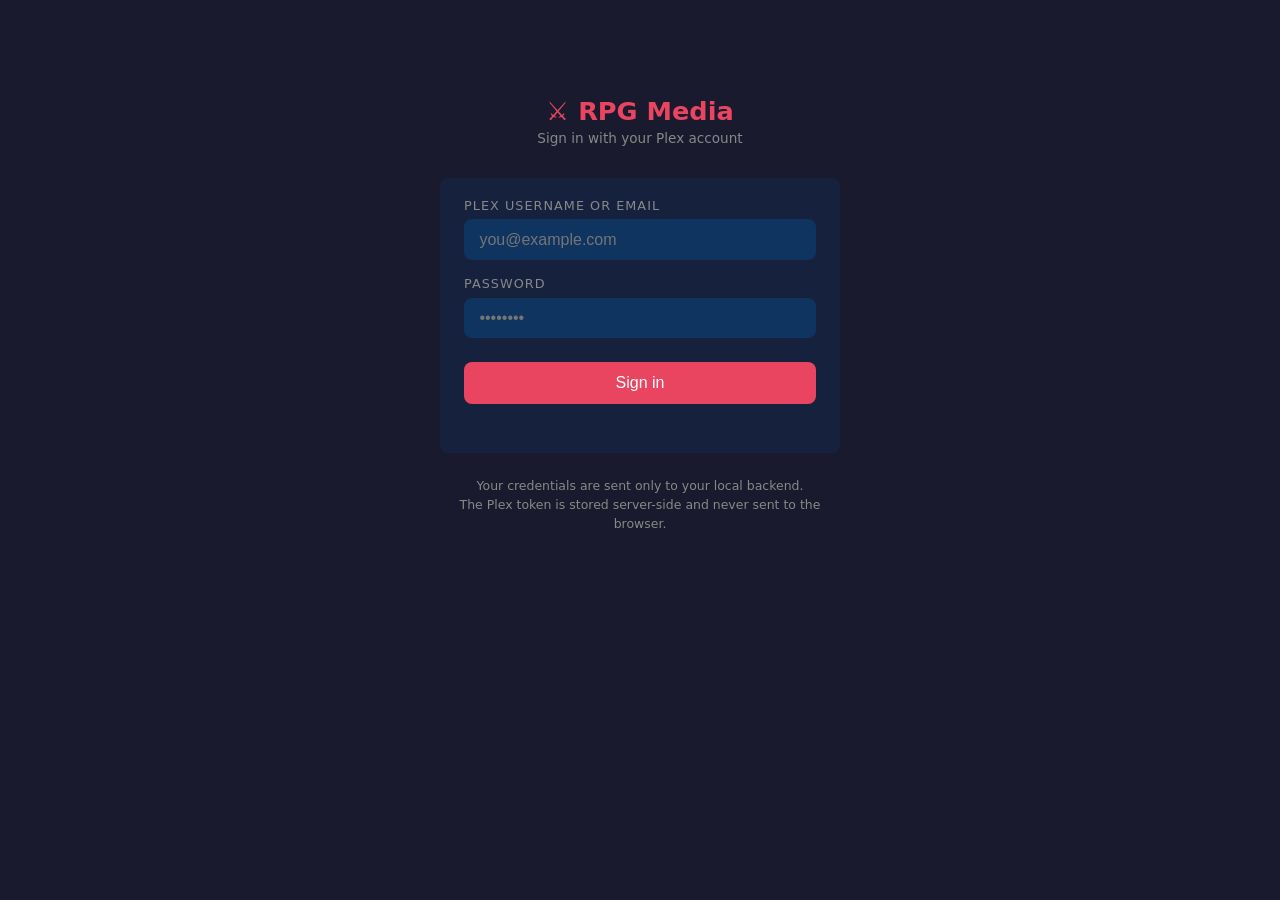
<file: frontend/login.html>
<!DOCTYPE html>
<html lang="en">
<head>
  <meta charset="UTF-8" />
  <meta name="viewport" content="width=device-width, initial-scale=1.0" />
  <title>RPG Media — Sign In</title>
  <link rel="stylesheet" href="style.css" />
  <style>
    .login-wrap {
      width: 100%;
      max-width: 400px;
      margin: 4rem auto 0;
    }
    .login-wrap h1 {
      text-align: center;
      color: var(--accent);
      margin-bottom: 0.25rem;
      font-size: 1.6rem;
    }
    .login-wrap p.sub {
      text-align: center;
      color: var(--muted);
      font-size: 0.85rem;
      margin-bottom: 2rem;
    }
    .field {
      display: flex;
      flex-direction: column;
      gap: 0.4rem;
      margin-bottom: 1rem;
    }
    .field label {
      font-size: 0.8rem;
      color: var(--muted);
      text-transform: uppercase;
      letter-spacing: 0.08em;
    }
    .field input {
      background: #0f3460;
      border: 1px solid transparent;
      border-radius: var(--radius);
      padding: 0.65rem 0.9rem;
      color: var(--text);
      font-size: 1rem;
      width: 100%;
      transition: border-color 0.15s;
    }
    .field input:focus {
      outline: none;
      border-color: var(--accent);
    }
    #btn-login {
      width: 100%;
      padding: 0.75rem;
      font-size: 1rem;
      margin-top: 0.5rem;
    }
    #error-msg {
      color: var(--accent);
      font-size: 0.88rem;
      text-align: center;
      min-height: 1.2em;
      margin-top: 0.75rem;
    }
    .plex-note {
      margin-top: 1.5rem;
      text-align: center;
      font-size: 0.78rem;
      color: var(--muted);
      line-height: 1.5;
    }
  </style>
</head>
<body>
  <div class="login-wrap">
    <h1>⚔ RPG Media</h1>
    <p class="sub">Sign in with your Plex account</p>

    <div class="card">
      <form id="login-form" autocomplete="on">
        <div class="field">
          <label for="username">Plex username or email</label>
          <input
            id="username"
            name="username"
            type="text"
            autocomplete="username"
            placeholder="you@example.com"
            required
          />
        </div>
        <div class="field">
          <label for="password">Password</label>
          <input
            id="password"
            name="password"
            type="password"
            autocomplete="current-password"
            placeholder="••••••••"
            required
          />
        </div>
        <button id="btn-login" type="submit">Sign in</button>
        <p id="error-msg"></p>
      </form>
    </div>

    <p class="plex-note">
      Your credentials are sent only to your local backend.<br/>
      The Plex token is stored server-side and never sent to the browser.
    </p>
  </div>

  <script>
    const BACKEND = `http://${window.location.hostname}:8000`;

    // If already authenticated, redirect to main app
    fetch(`${BACKEND}/api/auth/status`, { credentials: "include" })
      .then(r => r.json())
      .then(d => { if (d.authenticated) location.replace("index.html"); })
      .catch(() => {});

    document.getElementById("login-form").addEventListener("submit", async (e) => {
      e.preventDefault();
      const btn = document.getElementById("btn-login");
      const errEl = document.getElementById("error-msg");
      errEl.textContent = "";
      btn.disabled = true;
      btn.textContent = "Signing in…";

      const username = document.getElementById("username").value.trim();
      const password = document.getElementById("password").value;

      try {
        const resp = await fetch(`${BACKEND}/api/auth/login`, {
          method: "POST",
          headers: { "Content-Type": "application/json" },
          credentials: "include",
          body: JSON.stringify({ username, password }),
        });

        if (resp.ok) {
          location.replace("index.html");
        } else {
          const data = await resp.json().catch(() => ({}));
          errEl.textContent = data.detail || "Login failed. Check your credentials.";
        }
      } catch (err) {
        errEl.textContent = "Could not reach the backend. Is it running?";
      } finally {
        btn.disabled = false;
        btn.textContent = "Sign in";
      }
    });
  </script>
</body>
</html>
</file>
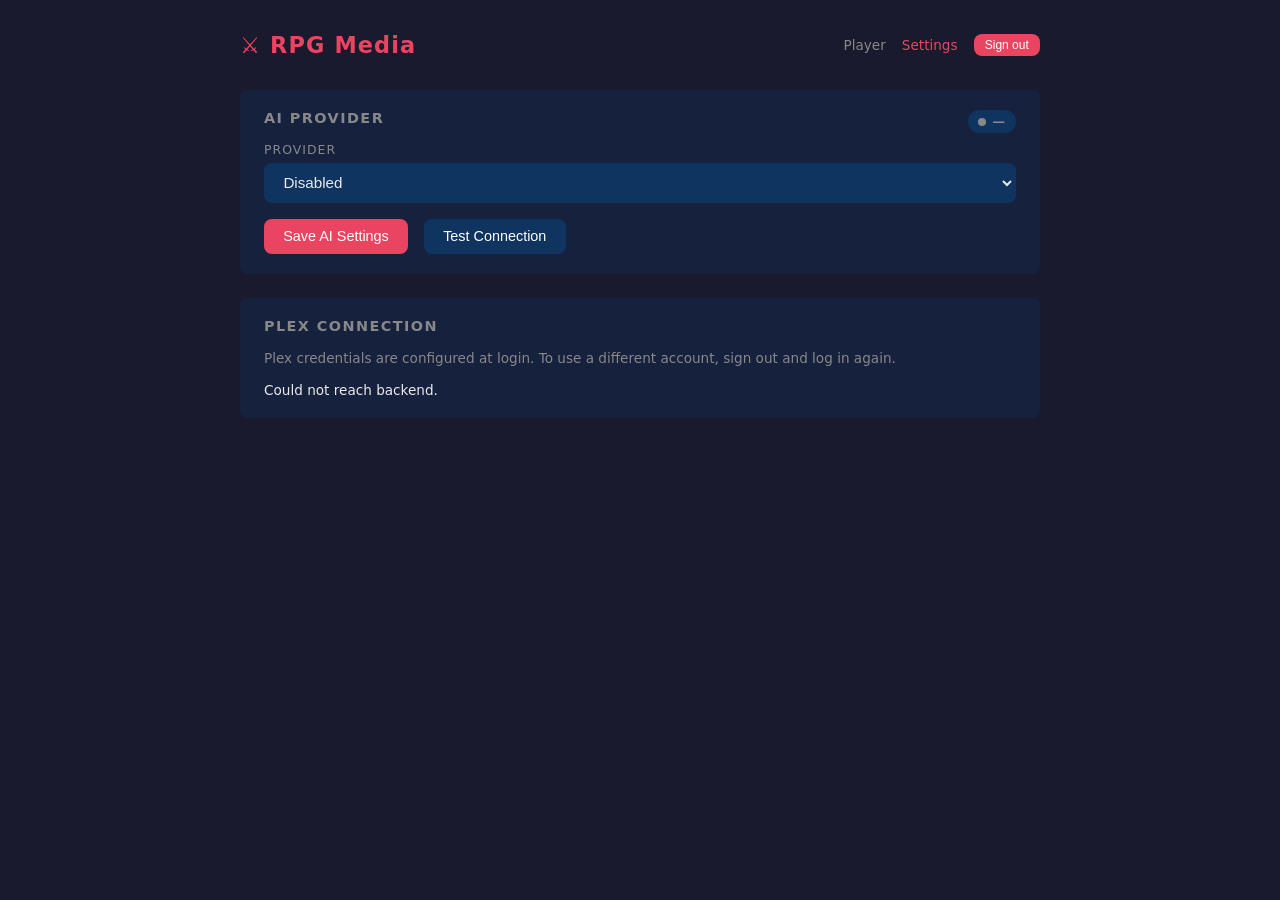
<file: frontend/settings.html>
<!DOCTYPE html>
<html lang="en">
<head>
  <meta charset="UTF-8" />
  <meta name="viewport" content="width=device-width, initial-scale=1.0" />
  <title>RPG Media — Settings</title>
  <link rel="stylesheet" href="style.css" />
  <style>
    .nav { display:flex; gap:1rem; align-items:center; }
    .nav a { color:var(--muted); text-decoration:none; font-size:0.85rem; }
    .nav a:hover { color:var(--text); }
    .nav a.active { color:var(--accent); }

    .field { display:flex; flex-direction:column; gap:0.35rem; margin-bottom:1rem; }
    .field label { font-size:0.78rem; color:var(--muted); text-transform:uppercase; letter-spacing:0.08em; }
    .field input, .field select, .field textarea {
      background:#0f3460; border:1px solid transparent; border-radius:var(--radius);
      padding:0.6rem 0.9rem; color:var(--text); font-size:0.95rem; width:100%;
      transition:border-color 0.15s;
    }
    .field input:focus, .field select:focus, .field textarea:focus {
      outline:none; border-color:var(--accent);
    }
    .field textarea { resize:vertical; min-height:80px; font-family:inherit; }
    .field small { font-size:0.75rem; color:var(--muted); }

    .provider-section { display:none; margin-top:0.5rem; }
    .provider-section.visible { display:block; }

    .row { display:flex; gap:0.75rem; }
    .row .field { flex:1; }

    .save-bar { display:flex; align-items:center; gap:1rem; margin-top:0.5rem; }
    #save-msg { font-size:0.85rem; color:#4caf50; }
    #save-err  { font-size:0.85rem; color:var(--accent); }

    .health-badge {
      display:inline-flex; align-items:center; gap:0.4rem;
      font-size:0.8rem; padding:0.25rem 0.6rem;
      border-radius:20px; background:#0f3460;
    }
    .dot { width:8px; height:8px; border-radius:50%; background:var(--muted); }
    .dot.ok  { background:#4caf50; }
    .dot.err { background:var(--accent); }
  </style>
</head>
<body>

<header>
  <h1>⚔ RPG Media</h1>
  <div class="nav">
    <a href="index.html">Player</a>
    <a href="settings.html" class="active">Settings</a>
    <button id="btn-logout" style="padding:0.25rem 0.7rem;font-size:0.75rem;">Sign out</button>
  </div>
</header>

<main>

  <!-- AI Provider -->
  <div class="card">
    <h2>AI Provider
      <span id="ai-health-badge" class="health-badge" style="margin-left:0.75rem;float:right;">
        <span class="dot" id="health-dot"></span>
        <span id="health-label">—</span>
      </span>
    </h2>

    <div class="field">
      <label>Provider</label>
      <select id="ai-provider">
        <option value="disabled">Disabled</option>
        <option value="ollama">Ollama (local)</option>
        <option value="gemini">Google Gemini</option>
      </select>
    </div>

    <!-- Ollama settings -->
    <div id="section-ollama" class="provider-section">
      <div class="row">
        <div class="field">
          <label>Ollama URL</label>
          <input id="ollama-url" type="url" placeholder="http://localhost:11434" />
          <small>Base URL of your Ollama instance (no trailing slash)</small>
        </div>
        <div class="field">
          <label>Model</label>
          <input id="ollama-model" type="text" placeholder="mistral" />
          <small>Any model pulled in Ollama (e.g. mistral, llama3, phi3)</small>
        </div>
      </div>
    </div>

    <!-- Gemini settings -->
    <div id="section-gemini" class="provider-section">
      <div class="row">
        <div class="field">
          <label>Gemini API Key</label>
          <input id="gemini-key" type="password" placeholder="AIza…" autocomplete="off" />
          <small>Get a key at <a href="https://aistudio.google.com/app/apikey" target="_blank" style="color:var(--accent)">aistudio.google.com</a></small>
        </div>
        <div class="field">
          <label>Model</label>
          <select id="gemini-model">
            <option value="gemini-1.5-flash">gemini-1.5-flash (fast)</option>
            <option value="gemini-1.5-pro">gemini-1.5-pro (smart)</option>
            <option value="gemini-2.0-flash">gemini-2.0-flash</option>
          </select>
        </div>
      </div>
    </div>

    <!-- System prompt (shared) -->
    <div class="field" id="field-system-prompt" style="display:none;">
      <label>System Prompt</label>
      <textarea id="system-prompt"></textarea>
      <small>Injected before every AI request. Controls tone and behaviour.</small>
    </div>

    <div class="save-bar">
      <button id="btn-save-ai">Save AI Settings</button>
      <button id="btn-test-ai" style="background:#0f3460;">Test Connection</button>
      <span id="save-msg"></span>
      <span id="save-err"></span>
    </div>
  </div>

  <!-- Plex connection info -->
  <div class="card">
    <h2>Plex Connection</h2>
    <p style="font-size:0.85rem; color:var(--muted); margin-bottom:1rem;">
      Plex credentials are configured at login. To use a different account,
      sign out and log in again.
    </p>
    <div id="plex-status" style="font-size:0.85rem;"></div>
  </div>

</main>

<script>
const BACKEND = `http://${location.hostname}:8000`;

// Auth guard
fetch(`${BACKEND}/api/auth/status`, { credentials: "include" })
  .then(r => r.json())
  .then(d => { if (!d.authenticated) location.replace("login.html"); })
  .catch(() => {});

document.getElementById("btn-logout").addEventListener("click", async () => {
  await fetch(`${BACKEND}/api/auth/logout`, { method: "POST", credentials: "include" });
  location.replace("login.html");
});

// ---------------------------------------------------------------------------
// Provider section toggle
// ---------------------------------------------------------------------------
const providerEl = document.getElementById("ai-provider");
const sectionOllama = document.getElementById("section-ollama");
const sectionGemini = document.getElementById("section-gemini");
const fieldPrompt   = document.getElementById("field-system-prompt");

function showProviderSection(val) {
  sectionOllama.classList.toggle("visible", val === "ollama");
  sectionGemini.classList.toggle("visible", val === "gemini");
  fieldPrompt.style.display = val !== "disabled" ? "flex" : "none";
  fieldPrompt.style.flexDirection = "column";
}

providerEl.addEventListener("change", () => showProviderSection(providerEl.value));

// ---------------------------------------------------------------------------
// Load settings
// ---------------------------------------------------------------------------
async function loadSettings() {
  try {
    const r = await fetch(`${BACKEND}/api/settings/ai`, { credentials: "include" });
    if (!r.ok) return;
    const d = await r.json();

    providerEl.value = d.provider || "disabled";
    document.getElementById("ollama-url").value   = d.ollama_url    || "";
    document.getElementById("ollama-model").value = d.ollama_model  || "mistral";
    document.getElementById("gemini-key").value   = d.gemini_api_key || "";
    document.getElementById("gemini-model").value = d.gemini_model  || "gemini-1.5-flash";
    document.getElementById("system-prompt").value = d.system_prompt || "";
    showProviderSection(d.provider);
  } catch (e) {
    console.warn("Could not load AI settings:", e);
  }
}

// ---------------------------------------------------------------------------
// Save settings
// ---------------------------------------------------------------------------
document.getElementById("btn-save-ai").addEventListener("click", async () => {
  const msgEl = document.getElementById("save-msg");
  const errEl = document.getElementById("save-err");
  msgEl.textContent = ""; errEl.textContent = "";

  const body = {
    provider:        providerEl.value,
    ollama_url:      document.getElementById("ollama-url").value.trim(),
    ollama_model:    document.getElementById("ollama-model").value.trim(),
    gemini_api_key:  document.getElementById("gemini-key").value,
    gemini_model:    document.getElementById("gemini-model").value,
    system_prompt:   document.getElementById("system-prompt").value,
  };

  try {
    const r = await fetch(`${BACKEND}/api/settings/ai`, {
      method: "POST",
      credentials: "include",
      headers: { "Content-Type": "application/json" },
      body: JSON.stringify(body),
    });
    const d = await r.json();
    if (r.ok) {
      msgEl.textContent = `✓ Saved (provider: ${d.provider})`;
      setTimeout(() => msgEl.textContent = "", 3000);
    } else {
      errEl.textContent = d.detail || "Save failed.";
    }
  } catch (e) {
    errEl.textContent = "Network error.";
  }
});

// ---------------------------------------------------------------------------
// Test connection
// ---------------------------------------------------------------------------
document.getElementById("btn-test-ai").addEventListener("click", async () => {
  const dot   = document.getElementById("health-dot");
  const label = document.getElementById("health-label");
  label.textContent = "Testing…";
  dot.className = "dot";

  try {
    const r = await fetch(`${BACKEND}/api/ai/health`, { credentials: "include" });
    const d = await r.json();
    if (d.ok) {
      dot.className = "dot ok";
      label.textContent = `${d.provider} — connected`;
    } else {
      dot.className = "dot err";
      label.textContent = d.error || "Unreachable";
    }
  } catch (e) {
    dot.className = "dot err";
    label.textContent = "Request failed";
  }
});

// ---------------------------------------------------------------------------
// Plex status
// ---------------------------------------------------------------------------
async function loadPlexStatus() {
  try {
    const r = await fetch(`${BACKEND}/health`, { credentials: "include" });
    const d = await r.json();
    document.getElementById("plex-status").innerHTML =
      d.authenticated
        ? `<span style="color:#4caf50">✓ Plex token active</span>`
        : `<span style="color:var(--accent)">✗ No Plex token — <a href="login.html" style="color:var(--accent)">sign in</a></span>`;
  } catch {
    document.getElementById("plex-status").textContent = "Could not reach backend.";
  }
}

loadSettings();
loadPlexStatus();
</script>
</body>
</html>
</file>
<file: frontend/style.css>
:root {
  --bg: #1a1a2e;
  --surface: #16213e;
  --accent: #e94560;
  --text: #eaeaea;
  --muted: #888;
  --radius: 8px;
}

* { box-sizing: border-box; margin: 0; padding: 0; }

body {
  background: var(--bg);
  color: var(--text);
  font-family: "Segoe UI", system-ui, sans-serif;
  min-height: 100vh;
  display: flex;
  flex-direction: column;
  align-items: center;
  padding: 2rem 1rem;
}

header {
  width: 100%;
  max-width: 800px;
  display: flex;
  align-items: center;
  justify-content: space-between;
  margin-bottom: 2rem;
}

header h1 {
  font-size: 1.4rem;
  letter-spacing: 0.05em;
  color: var(--accent);
}

.status-bar {
  font-size: 0.8rem;
  color: var(--muted);
  display: flex;
  gap: 1rem;
  align-items: center;
}

.status-ok  { color: #4caf50; }
.status-err { color: var(--accent); }

main {
  width: 100%;
  max-width: 800px;
  display: flex;
  flex-direction: column;
  gap: 1.5rem;
}

.card {
  background: var(--surface);
  border-radius: var(--radius);
  padding: 1.25rem 1.5rem;
}

.card h2 {
  font-size: 0.9rem;
  text-transform: uppercase;
  letter-spacing: 0.1em;
  color: var(--muted);
  margin-bottom: 1rem;
}

/* Search */
.search-row {
  display: flex;
  gap: 0.5rem;
}

.search-row input,
.search-row select {
  flex: 1;
  background: #0f3460;
  border: none;
  border-radius: var(--radius);
  padding: 0.6rem 0.9rem;
  color: var(--text);
  font-size: 0.95rem;
}

.search-row select { flex: 0 0 120px; }

button {
  background: var(--accent);
  color: #fff;
  border: none;
  border-radius: var(--radius);
  padding: 0.6rem 1.2rem;
  font-size: 0.9rem;
  cursor: pointer;
  transition: opacity 0.15s;
}

button:hover { opacity: 0.85; }
button:disabled { opacity: 0.4; cursor: default; }

/* Now playing */
.now-playing {
  display: flex;
  gap: 1rem;
  align-items: center;
}

#track-thumb {
  width: 64px;
  height: 64px;
  object-fit: cover;
  border-radius: var(--radius);
  display: none;
}

#track-title {
  font-size: 1.1rem;
  font-weight: 600;
}

.controls {
  display: flex;
  gap: 0.5rem;
  margin-top: 0.75rem;
}

/* Cast */
#cast-btn {
  display: none;
}

#cast-status {
  font-size: 0.8rem;
  color: var(--muted);
  margin-top: 0.5rem;
}

/* Device list */
#device-list {
  list-style: none;
  display: flex;
  flex-wrap: wrap;
  gap: 0.5rem;
  margin-top: 0.5rem;
}

#device-list li {
  background: #0f3460;
  border-radius: var(--radius);
  padding: 0.4rem 0.8rem;
  font-size: 0.85rem;
  cursor: pointer;
  transition: background 0.15s;
}

#device-list li:hover { background: var(--accent); }

/* Search results */
#search-results {
  list-style: none;
  margin-top: 0.75rem;
  display: flex;
  flex-direction: column;
  gap: 0.4rem;
}

#search-results li {
  background: #0f3460;
  border-radius: var(--radius);
  padding: 0.5rem 0.9rem;
  cursor: pointer;
  font-size: 0.9rem;
  transition: background 0.15s;
}

#search-results li:hover { background: var(--accent); }

audio, video {
  width: 100%;
  border-radius: var(--radius);
  margin-top: 0.5rem;
  display: none;
}
</file>
